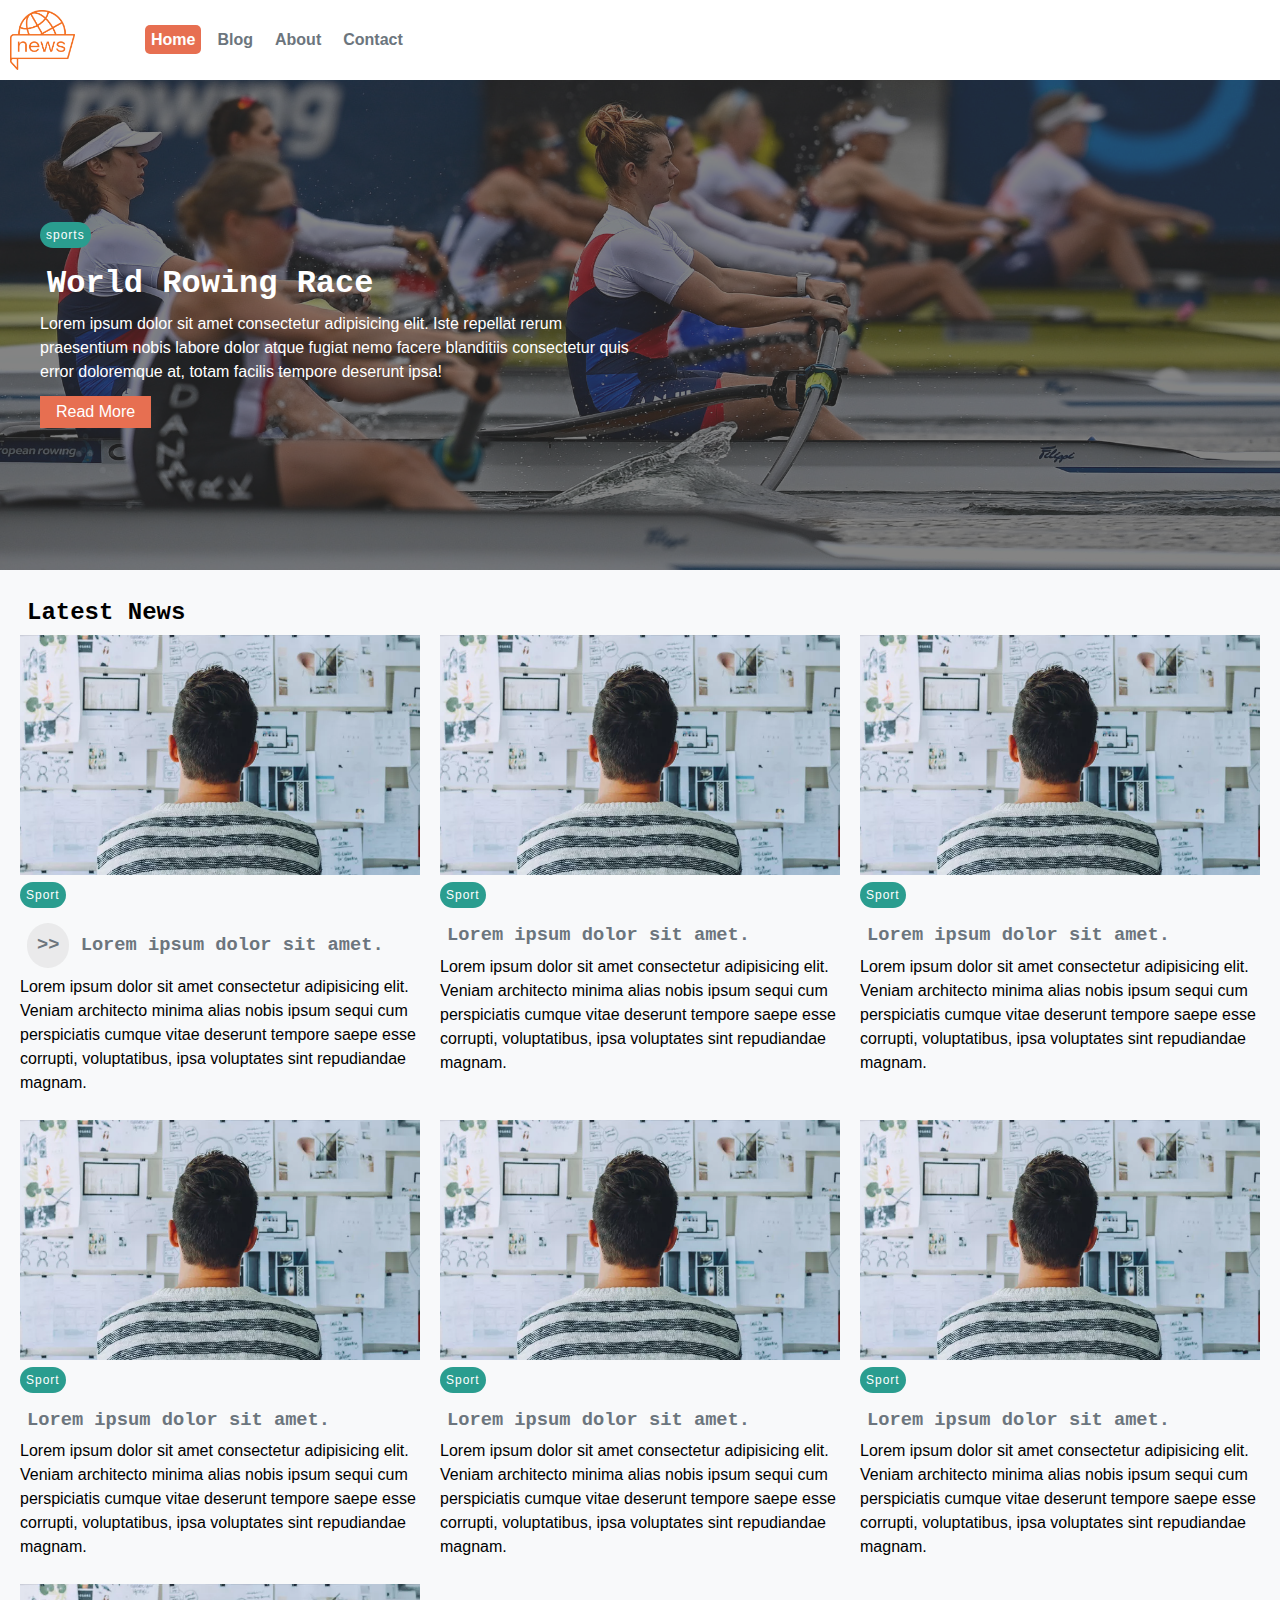
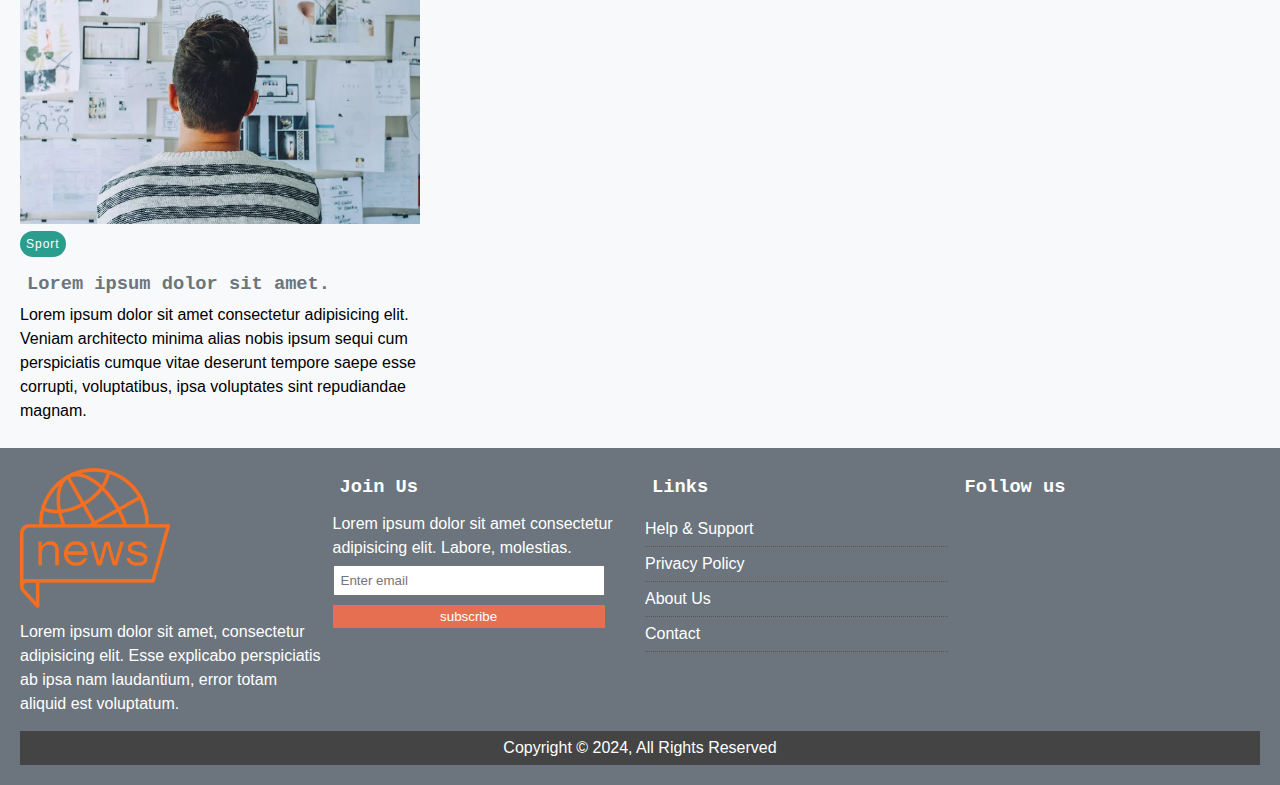
<file: index.html>
<!DOCTYPE html>
<html lang="en">

<head>
    <meta charset="UTF-8">
    <meta http-equiv="X-UA-Compatible" content="IE=edge">
    <meta name="viewport" content="width=device-width, initial-scale=1.0">
    <title>News</title>
    <link rel="stylesheet" href="css/style.css">
    <link rel="stylesheet" href="https://cdnjs.cloudflare.com/ajax/libs/font-awesome/6.1.1/css/all.min.css"
        integrity="sha512-KfkfwYDsLkIlwQp6LFnl8zNdLGxu9YAA1QvwINks4PhcElQSvqcyVLLD9aMhXd13uQjoXtEKNosOWaZqXgel0g=="
        crossorigin="anonymous" referrerpolicy="no-referrer" />
</head>

<body>
    <nav id="main-nav" class="nav">
        <div class="container">
            <img src="img/logo.png" alt="" class="logo">
            <ul>
                <li><a class="active" href="index.html">Home</a></li>
                <li><a href="blog.html">Blog</a></li>
                <li><a href="about.html">About</a></li>
                <li><a href="contact.html">Contact</a></li>
            </ul>
            <div class="social-icons">
                <a href="#"><i class="fab fa-facebook fa-2x"></i></a>
                <a href="#"><i class="fab fa-twitter fa-2x"></i></a>
                <a href="#"><i class="fab fa-instagram fa-2x"></i></a>
                <a href="#"><i class="fab fa-youtube fa-2x"></i></a>
            </div>
        </div>
    </nav>

    <header id="header">
        <div class="container">
            <div class="header-container">
                <div class="header-content">
                    <div class="category category-sport">sports</div>
                    <h1>World Rowing Race</h1>
                    <p>Lorem ipsum dolor sit amet consectetur adipisicing elit. Iste repellat rerum praesentium nobis
                        labore dolor atque fugiat nemo facere blanditiis consectetur quis error doloremque at, totam
                        facilis tempore deserunt ipsa!
                    </p>
                    <a href="" class="btn btn-primary">Read More</a>
                </div>
            </div>
        </div>
    </header>

    <section id="main-articles">
        <div class="container">
            <h2>Latest News</h2>
            <div class="articles-container">
                <article class="card">
                    <a href="article.html">
                        <img src="img/img-1.webp" alt="">
                    </a>
                    <div>
                        <div class="category">Sport</div>
                        <h3>
                            <a href="article.html">
                                <div
                                    style="border-radius: 50%;padding: 1rem;display: inline-block;background-color: rgba(220, 220, 220,.5);">
                                    >>
                                </div>
                                Lorem ipsum dolor sit amet.
                            </a>
                        </h3>
                        <p>Lorem ipsum dolor sit amet consectetur adipisicing elit. Veniam architecto minima alias
                            nobis ipsum sequi cum perspiciatis cumque vitae deserunt tempore saepe esse corrupti,
                            voluptatibus, ipsa voluptates sint repudiandae magnam.
                        </p>
                    </div>
                </article>

                <article class="card">
                    <a href="article.html">
                        <img src="img/img-1.webp" alt="">
                    </a>
                    <div>
                        <div class="category">Sport</div>
                        <h3>
                            <a href="article.html">Lorem ipsum dolor sit amet.</a>
                        </h3>
                        <p>Lorem ipsum dolor sit amet consectetur adipisicing elit. Veniam architecto minima alias
                            nobis ipsum sequi cum perspiciatis cumque vitae deserunt tempore saepe esse corrupti,
                            voluptatibus, ipsa voluptates sint repudiandae magnam.
                        </p>
                    </div>
                </article>

                <article class="card">
                    <a href="article.html">
                        <img src="img/img-1.webp" alt="">
                    </a>
                    <div>
                        <div class="category">Sport</div>
                        <h3>
                            <a href="article.html">Lorem ipsum dolor sit amet.</a>
                        </h3>
                        <p>Lorem ipsum dolor sit amet consectetur adipisicing elit. Veniam architecto minima alias
                            nobis ipsum sequi cum perspiciatis cumque vitae deserunt tempore saepe esse corrupti,
                            voluptatibus, ipsa voluptates sint repudiandae magnam.
                        </p>
                    </div>
                </article>

                <article class="card">
                    <a href="article.html">
                        <img src="img/img-1.webp" alt="">
                    </a>
                    <div>
                        <div class="category">Sport</div>
                        <h3>
                            <a href="article.html">Lorem ipsum dolor sit amet.</a>
                        </h3>
                        <p>Lorem ipsum dolor sit amet consectetur adipisicing elit. Veniam architecto minima alias
                            nobis ipsum sequi cum perspiciatis cumque vitae deserunt tempore saepe esse corrupti,
                            voluptatibus, ipsa voluptates sint repudiandae magnam.
                        </p>
                    </div>
                </article>

                <article class="card">
                    <a href="article.html">
                        <img src="img/img-1.webp" alt="">
                    </a>
                    <div>
                        <div class="category">Sport</div>
                        <h3>
                            <a href="article.html">Lorem ipsum dolor sit amet.</a>
                        </h3>
                        <p>Lorem ipsum dolor sit amet consectetur adipisicing elit. Veniam architecto minima alias
                            nobis ipsum sequi cum perspiciatis cumque vitae deserunt tempore saepe esse corrupti,
                            voluptatibus, ipsa voluptates sint repudiandae magnam.
                        </p>
                    </div>
                </article>

                <article class="card">
                    <a href="article.html">
                        <img src="img/img-1.webp" alt="">
                    </a>
                    <div>
                        <div class="category">Sport</div>
                        <h3>
                            <a href="article.html">Lorem ipsum dolor sit amet.</a>
                        </h3>
                        <p>Lorem ipsum dolor sit amet consectetur adipisicing elit. Veniam architecto minima alias
                            nobis ipsum sequi cum perspiciatis cumque vitae deserunt tempore saepe esse corrupti,
                            voluptatibus, ipsa voluptates sint repudiandae magnam.
                        </p>
                    </div>
                </article>

                <article class="card">
                    <a href="article.html">
                        <img src="img/img-1.webp" alt="">
                    </a>
                    <div>
                        <div class="category">Sport</div>
                        <h3>
                            <a href="article.html">Lorem ipsum dolor sit amet.</a>
                        </h3>
                        <p>Lorem ipsum dolor sit amet consectetur adipisicing elit. Veniam architecto minima alias
                            nobis ipsum sequi cum perspiciatis cumque vitae deserunt tempore saepe esse corrupti,
                            voluptatibus, ipsa voluptates sint repudiandae magnam.
                        </p>
                    </div>
                </article>
            </div>
        </div>
    </section>

    <footer id="main-footer">
        <div class="container footer-container">
            <div>
                <img src="img/logo.png" alt="">
                <p>
                    Lorem ipsum dolor sit amet, consectetur adipisicing elit. Esse explicabo perspiciatis ab ipsa nam
                    laudantium, error totam aliquid est voluptatum.
                </p>
            </div>
            <div>
                <h3>Join Us</h3>
                <p>Lorem ipsum dolor sit amet consectetur adipisicing elit. Labore, molestias.</p>
                <form action="">
                    <input type="email" name="" id="" placeholder="Enter email">
                    <input type="submit" value="subscribe" class="btn btn-primary">
                </form>
            </div>
            <div>
                <h3>Links</h3>
                <ul>
                    <li><a href="">help & support</a></li>
                    <li><a href="">privacy policy</a></li>
                    <li><a href="">about us</a></li>
                    <li><a href="">contact</a></li>
                </ul>
            </div>
            <div>
                <h3>Follow us</h3>
                <a href=""><i class="fab fa-facebook fa-2x"></i></a>
                <a href=""><i class="fab fa-twitter fa-2x"></i></a>
                <a href=""><i class="fab fa-instagram fa-2x"></i></a>
                <a href=""><i class="fab fa-youtube fa-2x"></i></a>
            </div>
            <div>
                <p>Copyright &copy; 2024, All Rights Reserved</p>
            </div>
        </div>
    </footer>

</body>

</html>
</file>
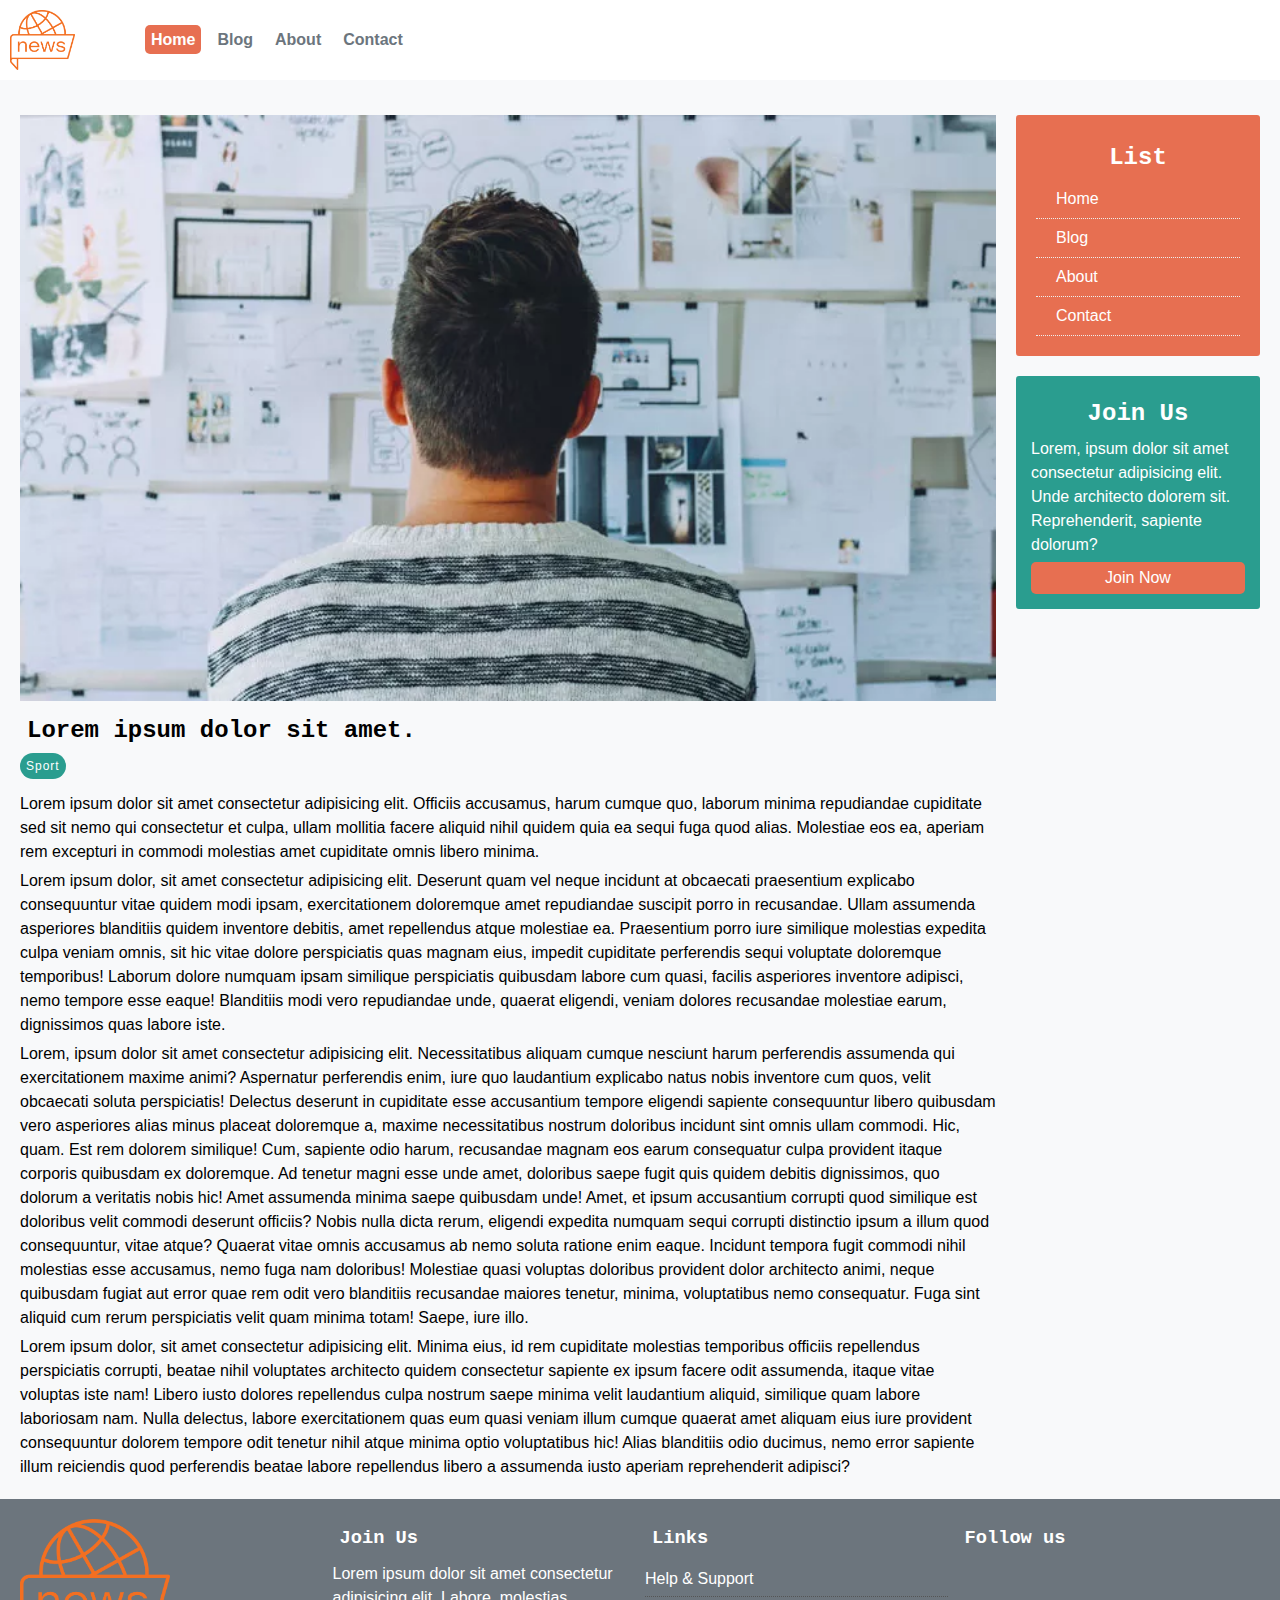
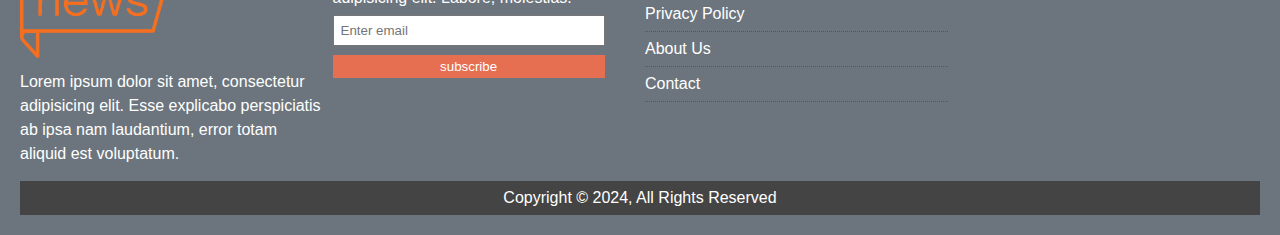
<file: article.html>
<!DOCTYPE html>
<html lang="en">

<head>
    <meta charset="UTF-8">
    <meta http-equiv="X-UA-Compatible" content="IE=edge">
    <meta name="viewport" content="width=device-width, initial-scale=1.0">
    <title>News</title>
    <link rel="stylesheet" href="css/style.css">
    <link rel="stylesheet" href="https://cdnjs.cloudflare.com/ajax/libs/font-awesome/6.1.1/css/all.min.css"
        integrity="sha512-KfkfwYDsLkIlwQp6LFnl8zNdLGxu9YAA1QvwINks4PhcElQSvqcyVLLD9aMhXd13uQjoXtEKNosOWaZqXgel0g=="
        crossorigin="anonymous" referrerpolicy="no-referrer" />
</head>

<body>
    <nav id="main-nav" class="nav">
        <div class="container">
            <img src="img/logo.png" alt="" class="logo">
            <ul>
                <li><a class="active" href="index.html">Home</a></li>
                <li><a href="blog.html">Blog</a></li>
                <li><a href="about.html">About</a></li>
                <li><a href="contact.html">Contact</a></li>
            </ul>
            <div class="social-icons">
                <a href="#"><i class="fab fa-facebook fa-2x"></i></a>
                <a href="#"><i class="fab fa-twitter fa-2x"></i></a>
                <a href="#"><i class="fab fa-instagram fa-2x"></i></a>
                <a href="#"><i class="fab fa-youtube fa-2x"></i></a>
            </div>
        </div>
    </nav>

    <div id="page-container">
        <div class="container">
            <div class="article">
                <img src="img/img-1.webp" alt="">
                <h2>Lorem ipsum dolor sit amet.</h2>
                <div class="category">Sport</div>
                <p>
                    Lorem ipsum dolor sit amet consectetur adipisicing elit. Officiis accusamus, harum cumque quo,
                    laborum minima repudiandae cupiditate sed sit nemo qui consectetur et culpa, ullam mollitia facere
                    aliquid nihil quidem quia ea sequi fuga quod alias. Molestiae eos ea, aperiam rem excepturi in
                    commodi molestias amet cupiditate omnis libero minima.
                </p>
                <p>
                    Lorem ipsum dolor, sit amet consectetur adipisicing elit. Deserunt quam vel neque incidunt at
                    obcaecati praesentium explicabo consequuntur vitae quidem modi ipsam, exercitationem doloremque amet
                    repudiandae suscipit porro in recusandae. Ullam assumenda asperiores blanditiis quidem inventore
                    debitis, amet repellendus atque molestiae ea. Praesentium porro iure similique molestias expedita
                    culpa veniam omnis, sit hic vitae dolore perspiciatis quas magnam eius, impedit cupiditate
                    perferendis sequi voluptate doloremque temporibus! Laborum dolore numquam ipsam similique
                    perspiciatis quibusdam labore cum quasi, facilis asperiores inventore adipisci, nemo tempore esse
                    eaque! Blanditiis modi vero repudiandae unde, quaerat eligendi, veniam dolores recusandae molestiae
                    earum, dignissimos quas labore iste.
                </p>
                <p>
                    Lorem, ipsum dolor sit amet consectetur adipisicing elit. Necessitatibus aliquam cumque nesciunt harum perferendis assumenda qui exercitationem maxime animi? Aspernatur perferendis enim, iure quo laudantium explicabo natus nobis inventore cum quos, velit obcaecati soluta perspiciatis! Delectus deserunt in cupiditate esse accusantium tempore eligendi sapiente consequuntur libero quibusdam vero asperiores alias minus placeat doloremque a, maxime necessitatibus nostrum doloribus incidunt sint omnis ullam commodi. Hic, quam. Est rem dolorem similique! Cum, sapiente odio harum, recusandae magnam eos earum consequatur culpa provident itaque corporis quibusdam ex doloremque. Ad tenetur magni esse unde amet, doloribus saepe fugit quis quidem debitis dignissimos, quo dolorum a veritatis nobis hic! Amet assumenda minima saepe quibusdam unde! Amet, et ipsum accusantium corrupti quod similique est doloribus velit commodi deserunt officiis? Nobis nulla dicta rerum, eligendi expedita numquam sequi corrupti distinctio ipsum a illum quod consequuntur, vitae atque? Quaerat vitae omnis accusamus ab nemo soluta ratione enim eaque. Incidunt tempora fugit commodi nihil molestias esse accusamus, nemo fuga nam doloribus! Molestiae quasi voluptas doloribus provident dolor architecto animi, neque quibusdam fugiat aut error quae rem odit vero blanditiis recusandae maiores tenetur, minima, voluptatibus nemo consequatur. Fuga sint aliquid cum rerum perspiciatis velit quam minima totam! Saepe, iure illo.
                </p>
                <p>
                    Lorem ipsum dolor, sit amet consectetur adipisicing elit. Minima eius, id rem cupiditate molestias temporibus officiis repellendus perspiciatis corrupti, beatae nihil voluptates architecto quidem consectetur sapiente ex ipsum facere odit assumenda, itaque vitae voluptas iste nam! Libero iusto dolores repellendus culpa nostrum saepe minima velit laudantium aliquid, similique quam labore laboriosam nam. Nulla delectus, labore exercitationem quas eum quasi veniam illum cumque quaerat amet aliquam eius iure provident consequuntur dolorem tempore odit tenetur nihil atque minima optio voluptatibus hic! Alias blanditiis odio ducimus, nemo error sapiente illum reiciendis quod perferendis beatae labore repellendus libero a assumenda iusto aperiam reprehenderit adipisci?
                </p>

            </div>
            <aside class="bar1">
                <h2>List </h2>
                <ul>
                    <li>Home</li>
                    <li>Blog</li>
                    <li>About</li>
                    <li>Contact</li>
                </ul>
            </aside>
            <aside class="bar2">
                <h2>
                    Join Us
                </h2>
                <p>
                    Lorem, ipsum dolor sit amet consectetur adipisicing elit. Unde architecto dolorem sit. Reprehenderit, sapiente dolorum?
                </p>
                <a href="" class="btn btn-primary">Join Now</a>
            </aside>
        </div>
    </div>


    <footer id="main-footer">
        <div class="container footer-container">
            <div>
                <img src="img/logo.png" alt="">
                <p>
                    Lorem ipsum dolor sit amet, consectetur adipisicing elit. Esse explicabo perspiciatis ab ipsa nam
                    laudantium, error totam aliquid est voluptatum.
                </p>
            </div>
            <div>
                <h3>Join Us</h3>
                <p>Lorem ipsum dolor sit amet consectetur adipisicing elit. Labore, molestias.</p>
                <form action="">
                    <input type="email" name="" id="" placeholder="Enter email">
                    <input type="submit" value="subscribe" class="btn btn-primary">
                </form>
            </div>
            <div>
                <h3>Links</h3>
                <ul>
                    <li><a href="">help & support</a></li>
                    <li><a href="">privacy policy</a></li>
                    <li><a href="">about us</a></li>
                    <li><a href="">contact</a></li>
                </ul>
            </div>
            <div>
                <h3>Follow us</h3>
                <a href=""><i class="fab fa-facebook fa-2x"></i></a>
                <a href=""><i class="fab fa-twitter fa-2x"></i></a>
                <a href=""><i class="fab fa-instagram fa-2x"></i></a>
                <a href=""><i class="fab fa-youtube fa-2x"></i></a>
            </div>
            <div>
                <p>Copyright &copy; 2024, All Rights Reserved</p>
            </div>
        </div>
    </footer>

</body>

</html>
</file>
<file: css/style.css>
:root {
    --primary-color: #e76f51;
    --secondary-color: #2a9d8f;
    --light-color: #f8f9fa;
    --dark-color: #6c757d;
    --max-width: 1350px;
}

* {
    margin: 0;
    padding: 0;
    box-sizing: border-box;
}

html {
    font-size: 10px;
}

body {
    font-family: sans-serif;
    font-size: 1.6rem;
    line-height: 1.5;
    background-color: var(--light-color);
}

a {
    text-decoration: none;
    color: var(--dark-color);
}

ul {
    list-style-type: none;
}

img {
    width: 100%;
}

h1, h2, h3, h4, h5, h6 {
    font-family: 'Courier New', Courier, monospace;
    margin: .7rem;
    line-height: 1.3;
}

p {
    margin: .5rem 0;
}

/* utils */

.container {
    max-width: var(--max-width);
    margin: 0 auto;
    padding: 0 2rem;

}

.btn {
    display: inline-block;
    border: none;
    background-color: var(--dark-color);
    color: #fff;
    padding: .4rem 1.6rem;
}

.btn-light {
    background-color: var(--light-color);
}

.btn-dark {
    background-color: var(--dark-color);
}

.btn-primary {
    background-color: var(--primary-color);
}

.btn:hover {
    opacity: .8;
}

.btn-block {
    display: block;
    width: 100%;
    text-align: center;
}

.bg-primary {
    background-color: var(--primary-color);
    color: #fff;
}

.bg-light {
    background-color: var(--light-color);
    color: var(--dark-color)
}

.bg-dark {
    background-color: var(--dark-color);
    color: #fff;
}

.p-1 {
    padding: .5rem;
}

.p-2 {
    padding: .6rem;
}

.p-3 {
    padding: .8rem;
}

.p-4 {
    padding: 1rem;
}

.pt-1 {
    padding-top: .5rem;
}

.pt-2 {
    padding-top: .6rem;
}

.pt-3 {
    padding-top: .8rem;
}

.pt-4 {
    padding-top: 1rem;
}

.py-1 {
    padding-top: .5rem;
    padding-bottom: .5rem;
}

.py-2 {
    padding-top: .6rem;
    padding-bottom: .6rem;
}

.px-1 {
    padding-left: .5rem;
    padding-right: .5rem;
}

.px-2 {
    padding-left: .6rem;
    padding-right: .6rem;
}


.m-1 {
    margin: .5rem;
}

.m-2 {
    margin: .6rem;
}

.m-3 {
    margin: .8rem;
}

.m-4 {
    margin: 1rem;
}



.category{
    color: #fff;
    background-color: var(--secondary-color);
    display: inline-block;
    font-size: 1.2rem;
    letter-spacing: 1px;
    padding: .4rem .6rem;
    border-radius: 15px;
    margin-bottom: .8rem;
}


/*  NAVBAR ! */
#main-nav{
    background-color: rgb(255, 255, 255);
    position: sticky;
    top: 0;
    z-index: 3;
}

#main-nav .container{
    display: grid;
    grid-template-columns: .6fr 3fr 2fr;
    padding: 1rem;
    align-items: center;
}

#main-nav .logo{
    width: 65px;
}

#main-nav ul{
    display: flex;
    gap: 1rem;
    justify-content: start;
}

#main-nav ul li a{
    padding: .6rem;
    font-weight: bold;
}

#main-nav ul li a:hover{
    
    background-color: var(--light-color);
    color: var(--dark-color);
}

#main-nav ul li a.active{
    background-color: var(--primary-color);
    color: #fff;
    border-radius: 5px;
}

#main-nav .social-icons{
    display: flex;
    gap: 1.25rem;
    justify-self: end;
}


/*  Header !  */

#header{
    color: #fff;
    background-color: #333;
    padding: 2rem;
    position: relative;
}

#header::before{
    content: "";
    background: url("../img/rowing.jpeg") no-repeat center center/cover;
    position: absolute;
    top: 0;
    left: 0;
    height: 100%;
    width: 100%;
    opacity: .4;
}

#header .header-container{
    display: grid;
    grid-template-columns: repeat(2,1fr);
    align-items: center;
    justify-content: center;
    height: 50vh;
}

#header .header-content{
    z-index: 2;
}

#header .header-content p{
    margin-bottom: 1.2rem;
}

/* Articles */
#main-articles{
    padding: 2rem 0;
}

#main-articles .articles-container{
    display: grid;
    grid-template-columns: repeat(3,1fr);
    gap: 2rem;
}

/* Footer */
#main-footer{
    padding: 2rem 0;
    background-color: var(--dark-color);
    color: #fff;
}

#main-footer img{
    width: 150px;
}

#main-footer h3{
    margin-bottom: 1.2rem;
}

#main-footer a{
    color: #fff;
}

#main-footer .footer-container{
    display: grid;
    gap: 1rem;
    grid-template-columns: repeat(4,1fr);
}

#main-footer .footer-container > div:last-child{
    
    background-color: #444;
    grid-column: 1/ span 4;
    text-align: center;
}

#main-footer .footer-container input[type="email"]{
    width: 90%;
    padding: .6rem;
    margin-bottom: .8rem;
}

#main-footer .footer-container input[type="submit"]{
    width: 90%;
}

#main-footer .footer-container ul li{
    text-transform: capitalize;
    padding: .5rem 0;
    border-bottom: 1px dotted #555;
}

#main-footer .footer-container ul li a:hover{
    color: var(--primary-color);
}


/*  #page-container    */

#page-container{
    margin-bottom: 1.5rem;
}

#page-container > .container{
    margin-top: 3.5rem;
    display: grid;
    grid-template-columns: 4fr 1fr;
    gap: 2rem;   
}

#page-container .article{
    grid-row: 1/ span 3;
}

#page-container .bar1{
    border-radius: 3px;
    background-color: var(--primary-color);
    color: #fff;
    padding: 2rem;
}

.bar1 h2{
    text-align: center;
}

.bar1 ul li{
    padding: .7rem 2rem;
    cursor: pointer;
    border-bottom: .5px dotted #eee;
}

.bar1 ul li:hover{
    opacity: .8;
}

#page-container .bar2{
    border-radius: 3px;
    padding: 1.5rem;
    background-color: var(--secondary-color);
    color: #fff;
}

#page-container .bar2 h2{
    text-align: center;
}

.bar2 .btn{
    border-radius: .5rem;
    text-align: center;
    width: 100%;
}



/* MEDİA QUERY */
@media (max-width:768px){
    #main-nav .social-icons{
        display: none;
    }

    #main-nav .container{
        grid-template-columns: 1fr;
        gap: 1.5rem;
    }

    #main-nav ul,
    #main-nav img{
        justify-self: center;
    }

    #header .header-container{
        grid-template-columns: 1fr;

    }

    #main-articles .articles-container{
        grid-template-columns: repeat(2,1fr);
    }

    #page-container .container{
        grid-template-columns: 1fr;
    }
}



@media (max-width:550px){
    html {
        font-size: 8.25px;
    }
    #main-footer .footer-container,
    #main-articles .articles-container{
        grid-template-columns: 1fr;
    }
    #main-footer .footer-container > *:last-child{
        grid-column: 1 !important;
    }
    .footer-container{
        text-align: center;
        gap: 4rem !important;
    }

}
</file>
